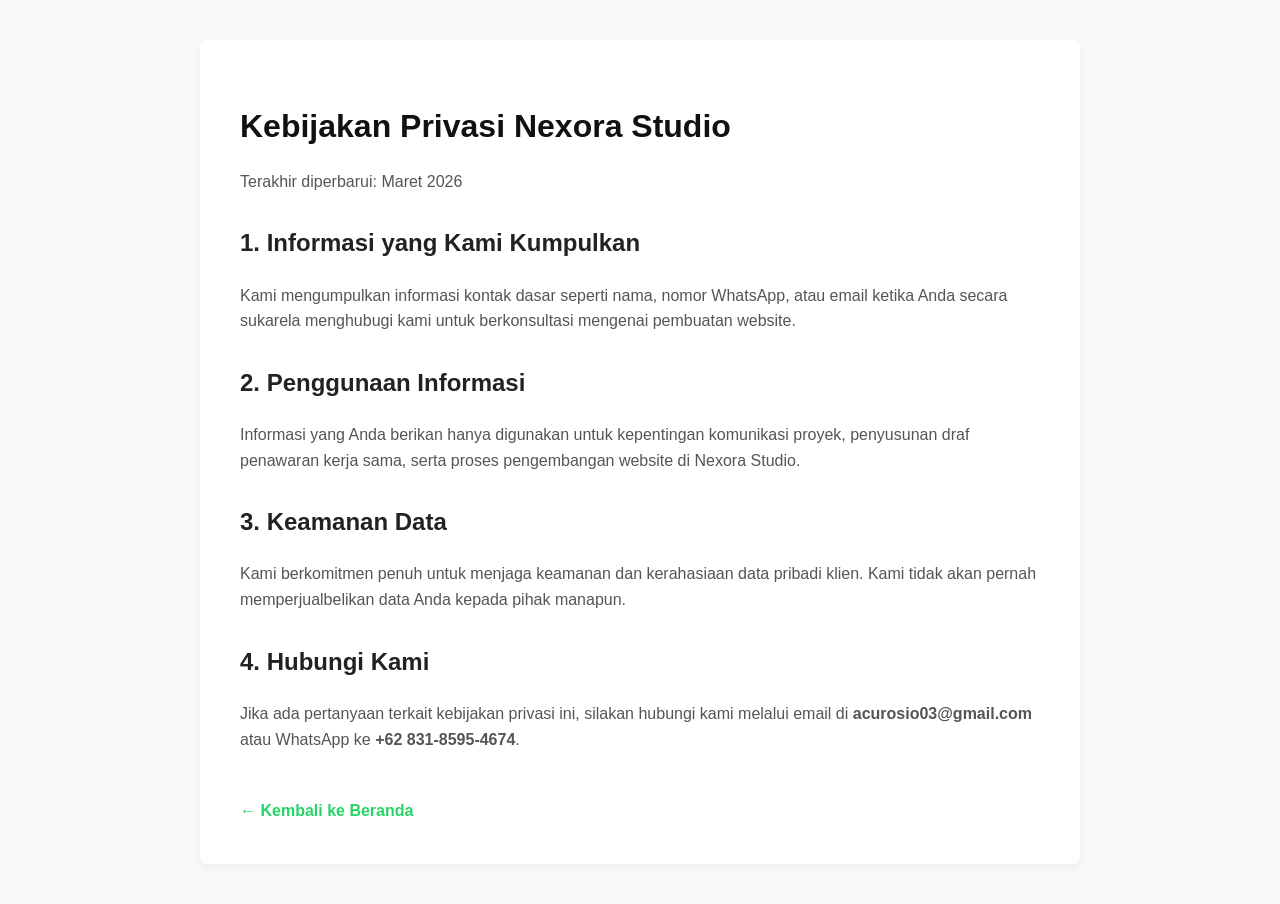
<file: privacy.html>
<!DOCTYPE html>
<html lang="id">
<head>
    <meta charset="UTF-8">
    <meta name="viewport" content="width=device-width, initial-scale=1.0">
    <title>Kebijakan Privasi - Nexora Studio</title>
    <link href="assets/img/favicon.png" rel="icon">
    <style>
        body { font-family: sans-serif; line-height: 1.6; color: #333; background: #f9f9f9; margin: 0; padding: 40px 20px; }
        .privacy-container { max-width: 800px; margin: auto; background: #fff; padding: 40px; border-radius: 8px; box-shadow: 0 4px 12px rgba(0,0,0,0.05); }
        h1 { color: #111; margin-bottom: 10px; }
        h2 { color: #222; margin-top: 30px; }
        p, li { color: #555; }
        a { color: #25d366; text-decoration: none; font-weight: bold; }
        a:hover { text-decoration: underline; }
        .back-link { display: inline-block; margin-top: 30px; }
    </style>
</head>
<body>
    <div class="privacy-container">
        <h1>Kebijakan Privasi Nexora Studio</h1>
        <p>Terakhir diperbarui: Maret 2026</p>
        
        <h2>1. Informasi yang Kami Kumpulkan</h2>
        <p>Kami mengumpulkan informasi kontak dasar seperti nama, nomor WhatsApp, atau email ketika Anda secara sukarela menghubugi kami untuk berkonsultasi mengenai pembuatan website.</p>

        <h2>2. Penggunaan Informasi</h2>
        <p>Informasi yang Anda berikan hanya digunakan untuk kepentingan komunikasi proyek, penyusunan draf penawaran kerja sama, serta proses pengembangan website di Nexora Studio.</p>

        <h2>3. Keamanan Data</h2>
        <p>Kami berkomitmen penuh untuk menjaga keamanan dan kerahasiaan data pribadi klien. Kami tidak akan pernah memperjualbelikan data Anda kepada pihak manapun.</p>

        <h2>4. Hubungi Kami</h2>
        <p>Jika ada pertanyaan terkait kebijakan privasi ini, silakan hubungi kami melalui email di <strong>acurosio03@gmail.com</strong> atau WhatsApp ke <strong>+62 831-8595-4674</strong>.</p>
        
        <div class="back-link">
            <a href="index.html">&larr; Kembali ke Beranda</a>
        </div>
    </div>
</body>
</html>
</file>
